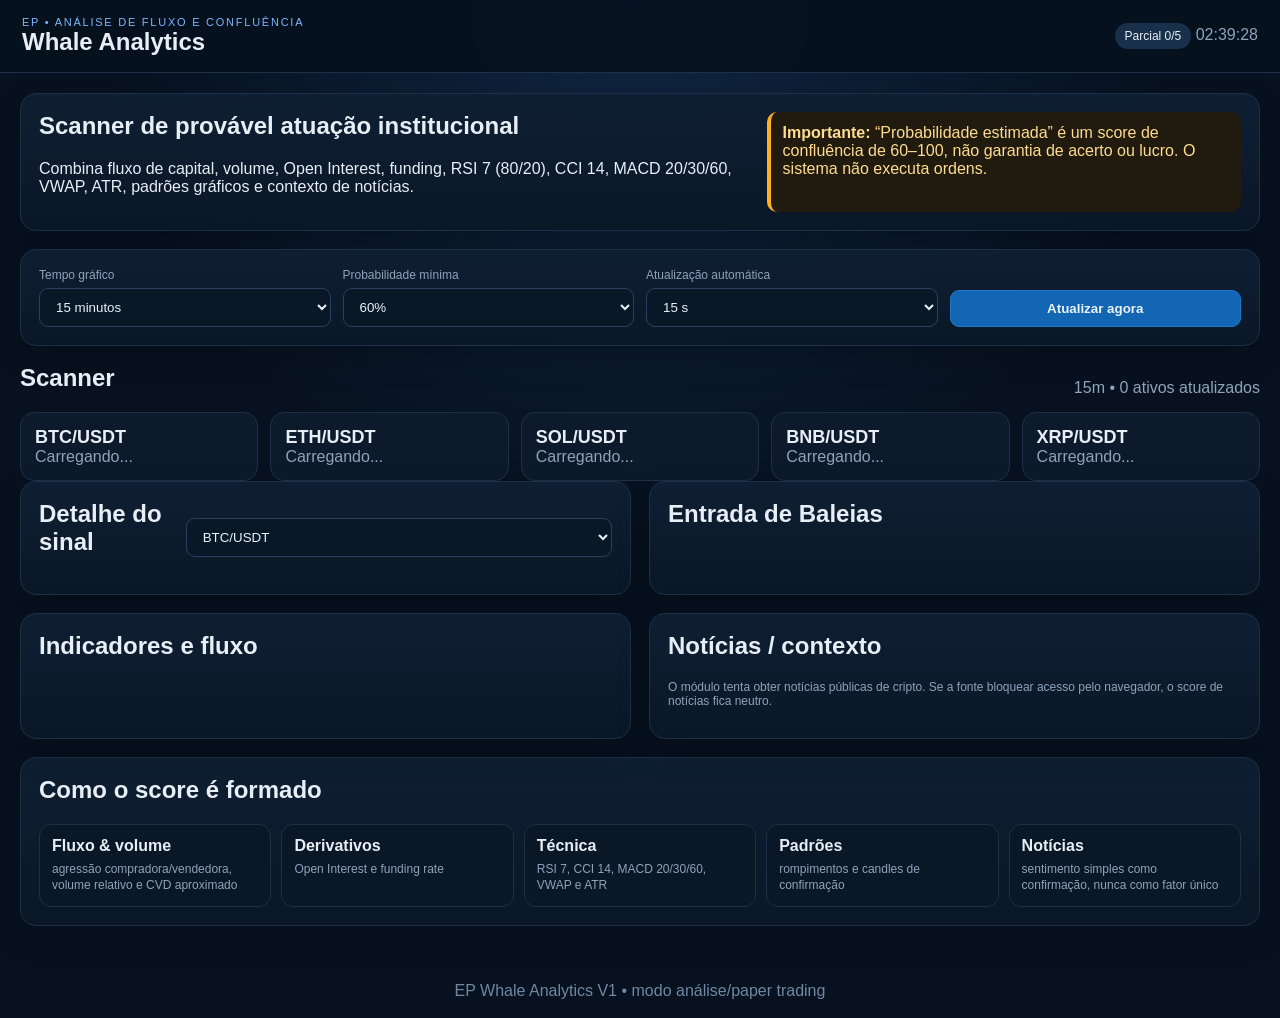
<file: ep-whale-analytics/index.html>
<!doctype html>
<html lang="pt-BR">
<head>
  <meta charset="utf-8">
  <meta name="viewport" content="width=device-width,initial-scale=1,viewport-fit=cover">
  <meta name="theme-color" content="#07111f">
  <title>EP Whale Analytics</title>
  <link rel="stylesheet" href="styles.css?v=1">
</head>
<body>
  <header class="topbar">
    <div>
      <div class="eyebrow">EP • ANÁLISE DE FLUXO E CONFLUÊNCIA</div>
      <h1>Whale Analytics</h1>
    </div>
    <div class="status-wrap">
      <span id="feedStatus" class="status">Conectando...</span>
      <span id="lastUpdate" class="muted"></span>
    </div>
  </header>

  <main class="wrap">
    <section class="hero card">
      <div>
        <h2>Scanner de provável atuação institucional</h2>
        <p>Combina fluxo de capital, volume, Open Interest, funding, RSI 7 (80/20), CCI 14, MACD 20/30/60, VWAP, ATR, padrões gráficos e contexto de notícias.</p>
      </div>
      <div class="notice"><b>Importante:</b> “Probabilidade estimada” é um score de confluência de 60–100, não garantia de acerto ou lucro. O sistema não executa ordens.</div>
    </section>

    <section class="controls card">
      <div>
        <label>Tempo gráfico</label>
        <select id="timeframe">
          <option value="1m">1 minuto</option>
          <option value="5m">5 minutos</option>
          <option value="15m" selected>15 minutos</option>
          <option value="1h">1 hora</option>
          <option value="4h">4 horas</option>
        </select>
      </div>
      <div>
        <label>Probabilidade mínima</label>
        <select id="minScore">
          <option value="60" selected>60%</option>
          <option value="70">70%</option>
          <option value="80">80%</option>
          <option value="90">90%</option>
        </select>
      </div>
      <div>
        <label>Atualização automática</label>
        <select id="refreshSeconds">
          <option value="10">10 s</option>
          <option value="15" selected>15 s</option>
          <option value="30">30 s</option>
          <option value="60">60 s</option>
        </select>
      </div>
      <button id="refreshBtn">Atualizar agora</button>
    </section>

    <section>
      <div class="section-title">
        <h2>Scanner</h2>
        <span id="scanInfo" class="muted"></span>
      </div>
      <div id="scanner" class="scanner-grid"></div>
    </section>

    <section class="grid-2">
      <div class="card">
        <div class="section-title">
          <h2>Detalhe do sinal</h2>
          <select id="detailPair"></select>
        </div>
        <div id="signalDetail" class="signal-detail"></div>
      </div>
      <div class="card">
        <h2>Entrada de Baleias</h2>
        <div id="whalePanel"></div>
      </div>
    </section>

    <section class="grid-2">
      <div class="card">
        <h2>Indicadores e fluxo</h2>
        <div id="indicators"></div>
      </div>
      <div class="card">
        <h2>Notícias / contexto</h2>
        <p class="muted small">O módulo tenta obter notícias públicas de cripto. Se a fonte bloquear acesso pelo navegador, o score de notícias fica neutro.</p>
        <div id="newsPanel"></div>
      </div>
    </section>

    <section class="card">
      <h2>Como o score é formado</h2>
      <div class="score-legend">
        <div><b>Fluxo & volume</b><span>agressão compradora/vendedora, volume relativo e CVD aproximado</span></div>
        <div><b>Derivativos</b><span>Open Interest e funding rate</span></div>
        <div><b>Técnica</b><span>RSI 7, CCI 14, MACD 20/30/60, VWAP e ATR</span></div>
        <div><b>Padrões</b><span>rompimentos e candles de confirmação</span></div>
        <div><b>Notícias</b><span>sentimento simples como confirmação, nunca como fator único</span></div>
      </div>
    </section>
  </main>

  <footer>EP Whale Analytics V1 • modo análise/paper trading</footer>
  <script src="app.js?v=1"></script>
</body>
</html>
</file>
<file: ep-whale-analytics/styles.css>
:root{font-family:Inter,Arial,sans-serif;background:#07111f;color:#e8eef6;--card:#0d1a2b;--line:#1e3047;--muted:#8fa3bb;--ok:#1fc77e;--warn:#ffb020;--danger:#ff5d67;--blue:#4da3ff}*{box-sizing:border-box}body{margin:0;background:radial-gradient(circle at top,#102642 0,#07111f 45%);min-height:100vh}.topbar{position:sticky;top:0;z-index:5;display:flex;justify-content:space-between;gap:20px;align-items:center;padding:16px 22px;background:rgba(7,17,31,.94);border-bottom:1px solid var(--line);backdrop-filter:blur(10px)}h1,h2,h3,p{margin-top:0}h1{margin-bottom:0;font-size:24px}.eyebrow{font-size:11px;letter-spacing:.16em;color:#7db7ff}.status-wrap{text-align:right}.status{display:inline-block;padding:6px 10px;border-radius:999px;background:#18304a;font-size:12px}.wrap{max-width:1300px;margin:0 auto;padding:20px}.card{background:linear-gradient(180deg,rgba(15,31,51,.96),rgba(10,23,39,.96));border:1px solid var(--line);border-radius:16px;padding:18px;margin-bottom:18px;box-shadow:0 12px 32px rgba(0,0,0,.18)}.hero{display:grid;grid-template-columns:1.5fr 1fr;gap:16px}.notice{border-left:4px solid var(--warn);background:#201b0e;padding:12px;border-radius:10px;color:#ffdc91}.controls{display:grid;grid-template-columns:repeat(4,minmax(160px,1fr));gap:12px;align-items:end}label{display:block;color:var(--muted);font-size:12px;margin-bottom:6px}select,button,input{width:100%;padding:10px 12px;border-radius:9px;border:1px solid #29415e;background:#091827;color:#eaf2fb}button{background:#1266b3;border-color:#1f78c8;font-weight:700;cursor:pointer}button:hover{filter:brightness(1.1)}.section-title{display:flex;justify-content:space-between;gap:12px;align-items:center}.scanner-grid{display:grid;grid-template-columns:repeat(5,minmax(190px,1fr));gap:12px}.scan-card{background:#0d1a2b;border:1px solid var(--line);border-radius:14px;padding:14px;cursor:pointer}.scan-card:hover{border-color:#3c6691}.scan-head{display:flex;justify-content:space-between;align-items:center;gap:8px}.pair{font-size:18px;font-weight:800}.score{font-size:26px;font-weight:900}.score.buy{color:var(--ok)}.score.sell{color:var(--danger)}.score.wait{color:var(--warn)}.pill{display:inline-block;padding:4px 8px;border-radius:999px;font-size:11px;font-weight:700}.pill.buy{background:rgba(31,199,126,.14);color:#5ce1a3}.pill.sell{background:rgba(255,93,103,.14);color:#ff8b92}.pill.wait{background:rgba(255,176,32,.14);color:#ffd06c}.muted{color:var(--muted)}.small{font-size:12px}.metric-row{display:grid;grid-template-columns:1fr auto;gap:10px;padding:7px 0;border-bottom:1px solid rgba(255,255,255,.06)}.metric-row:last-child{border-bottom:0}.grid-2{display:grid;grid-template-columns:1fr 1fr;gap:18px}.signal-box{padding:14px;border-radius:12px;border:1px solid #29415e;background:#091827}.signal-title{display:flex;justify-content:space-between;gap:12px;align-items:center}.levels{display:grid;grid-template-columns:repeat(5,1fr);gap:8px;margin-top:12px}.level{background:#0d2035;border-radius:10px;padding:9px;text-align:center}.level b{display:block;font-size:12px;color:var(--muted);margin-bottom:5px}.whale-flag{padding:12px;border-radius:12px;margin-bottom:10px}.whale-flag.acc{background:rgba(31,199,126,.1);border:1px solid rgba(31,199,126,.35)}.whale-flag.dist{background:rgba(255,93,103,.1);border:1px solid rgba(255,93,103,.35)}.whale-flag.neutral{background:rgba(255,176,32,.08);border:1px solid rgba(255,176,32,.28)}.news-item{padding:10px 0;border-bottom:1px solid rgba(255,255,255,.07)}.news-item a{color:#8fc4ff;text-decoration:none}.news-item a:hover{text-decoration:underline}.score-legend{display:grid;grid-template-columns:repeat(5,1fr);gap:10px}.score-legend>div{background:#0a1726;border:1px solid var(--line);padding:12px;border-radius:12px}.score-legend span{display:block;color:var(--muted);font-size:12px;margin-top:6px;line-height:1.4}footer{text-align:center;color:#7088a2;padding:18px}.error{color:#ff9aa0}.ok-text{color:#64e6ab}.warn-text{color:#ffd06c}@media(max-width:1000px){.scanner-grid{grid-template-columns:repeat(2,1fr)}.score-legend{grid-template-columns:repeat(2,1fr)}}@media(max-width:760px){.topbar{align-items:flex-start}.hero,.grid-2{grid-template-columns:1fr}.controls{grid-template-columns:1fr 1fr}.scanner-grid{grid-template-columns:1fr}.levels{grid-template-columns:repeat(2,1fr)}.score-legend{grid-template-columns:1fr}.wrap{padding:12px}}
</file>
